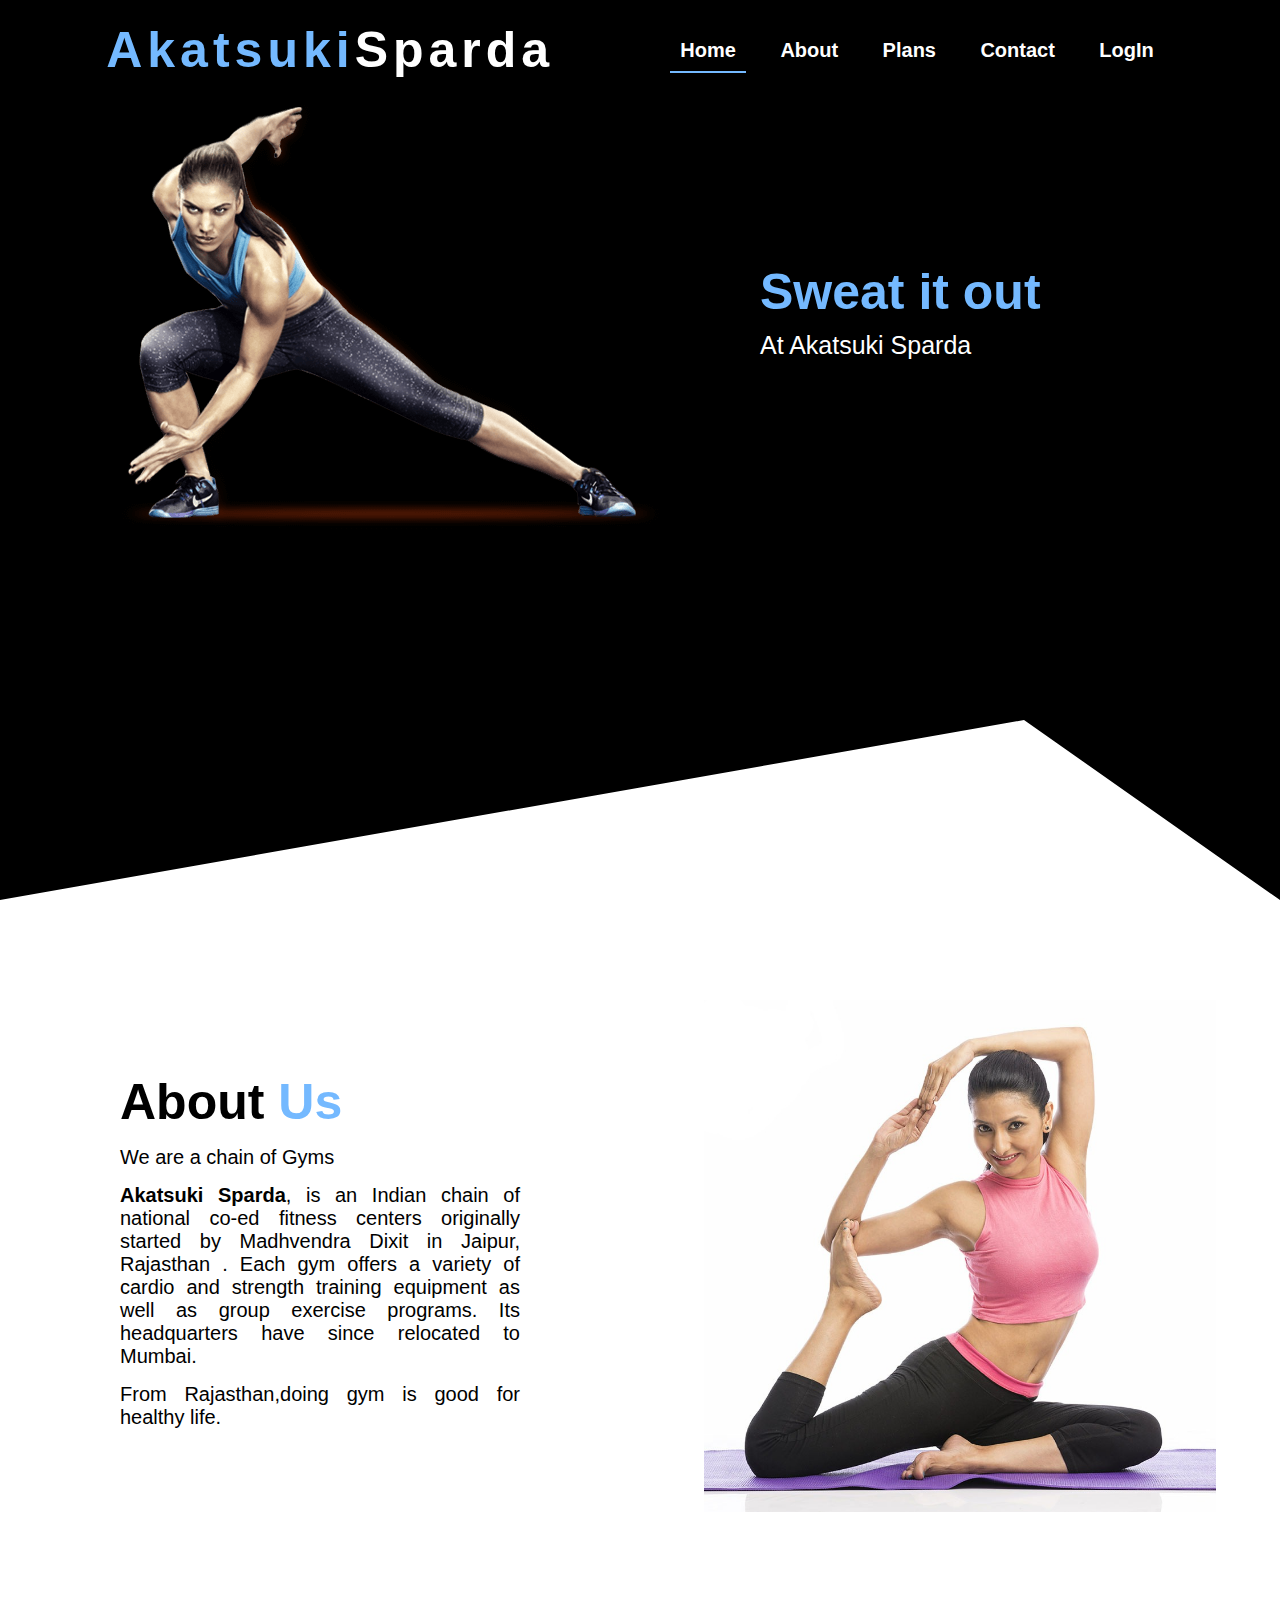
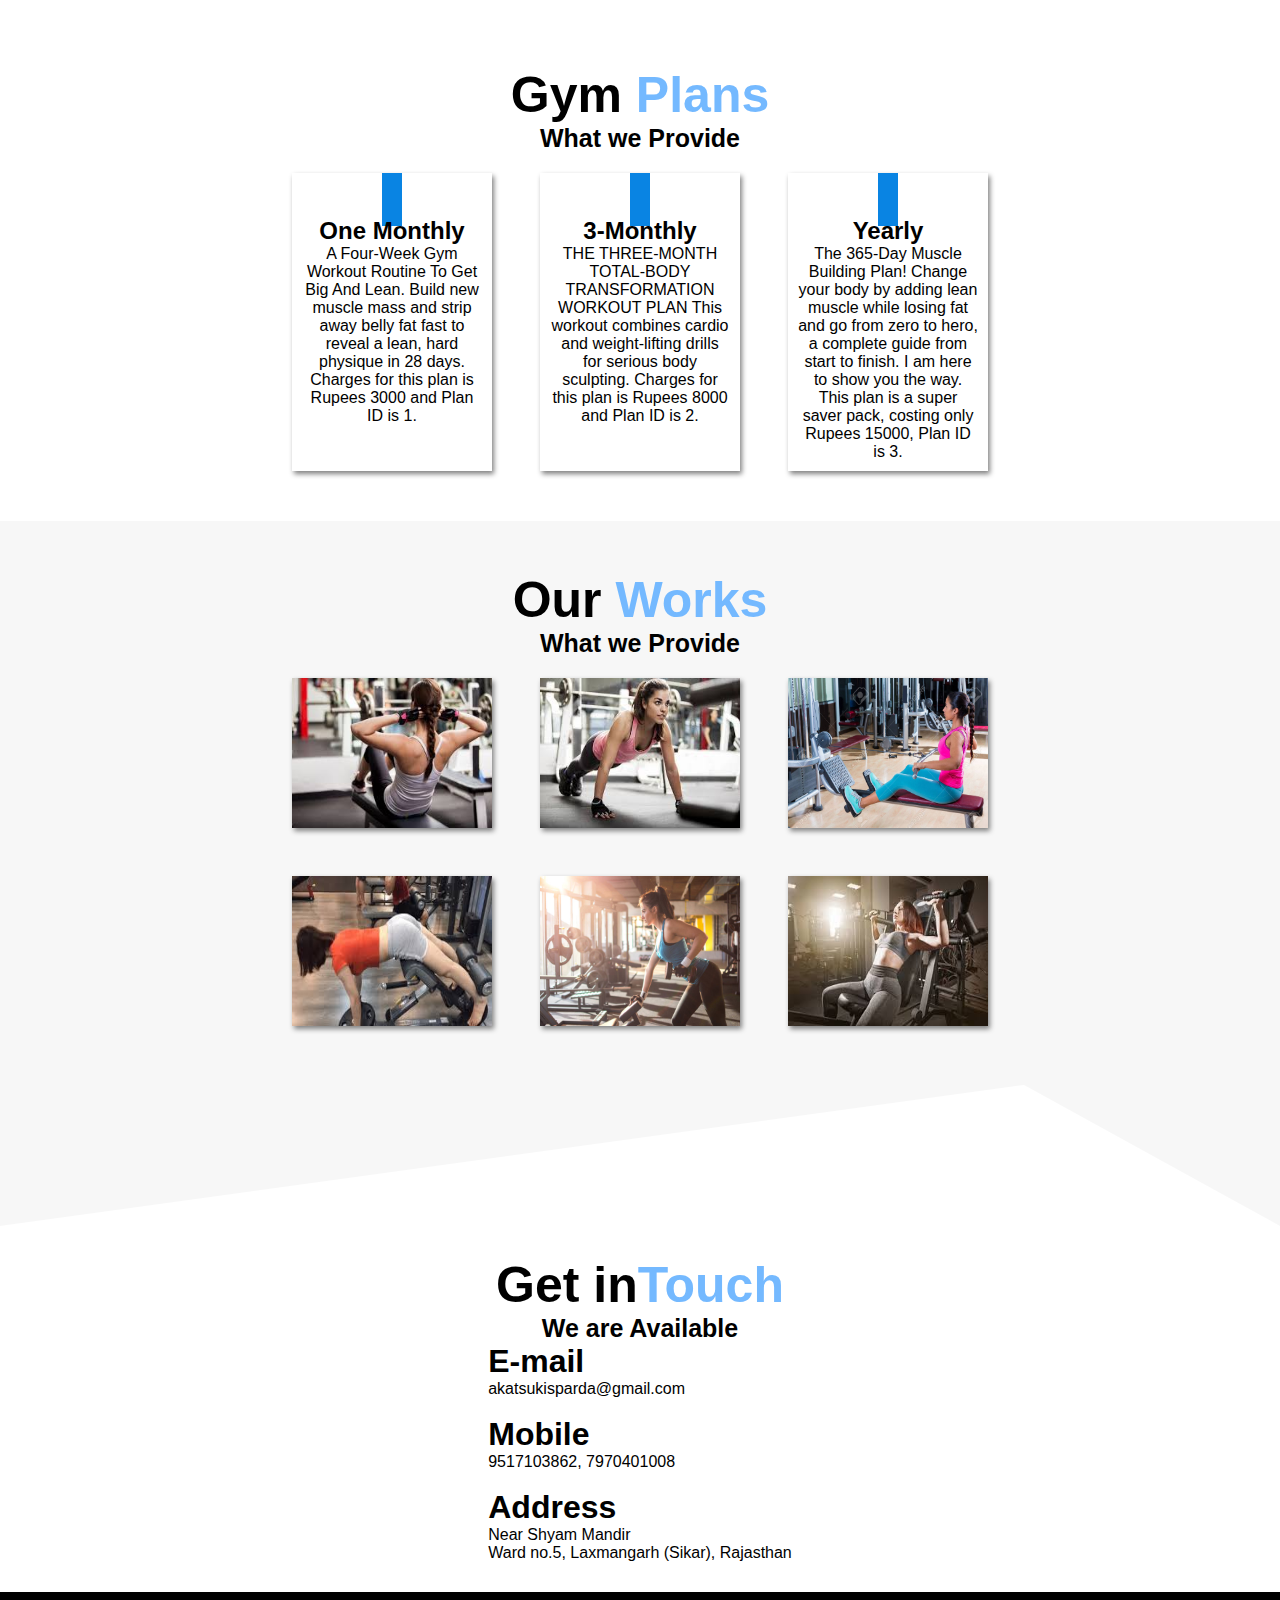
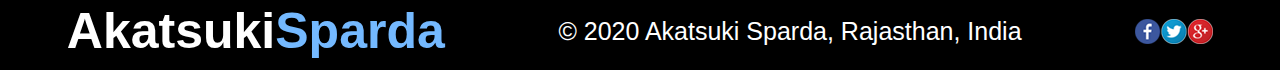
<file: index.html>
<!DOCTYPE html>
<html>

<head>
	<title>Webite Fitness & Gym</title>
	<link rel="stylesheet" type="text/css" href="style.css">

</head>

<body>
	<header id="home">
		<nav>
			<div class="logo">
				<span id="blue">Akatsuki</span>Sparda
			</div>
			<div class="menu">
				<a href="#home">Home</a>
				<a href="#about">About</a>
				<a href="#services">Plans</a>
				<a href="#contact">Contact</a>
				<a href="Gym_login_page.html">LogIn</a>
			</div>

		</nav>


		<div class="container">
			<div class="left">
				<img src="images/banner.png">
			</div>
			<div class="right">
				<h1>Sweat it out</h1>
				<p>At Akatsuki Sparda</p>
			</div>
		</div>
	</header>
	<section id="about">
		<div class="about-row">
			<div class="about-left-col">
				<h1> About <span id="blue">Us</span></h1>
				<p id="p-title">We are a chain of Gyms</p>
				<p>
					<b>Akatsuki Sparda</b>, is an Indian chain of national co-ed fitness centers
					originally started by Madhvendra Dixit in Jaipur, Rajasthan . Each gym offers a variety of cardio and
					strength training equipment as well as group exercise programs. Its headquarters have since
					relocated to Mumbai.

				</p>
				<p>
					From Rajasthan,doing gym is good for healthy life.
				</p>
			</div>
			<div class="about-right-col">
				<img src="images/img1.jpg">
			</div>
		</div>
	</section>

	<section id="services">
		<div class="services-info">
			<h1>Gym <span id="blue">Plans</span></h1>
			<p>What we Provide</p>
		</div>
		<div class="services-row">
			<div class="services-box">
				<i class="fa fa-suitcase" aria-hidden="true"></i>
				<h2>One Monthly</h2>
				<p> A Four-Week Gym Workout Routine To Get Big And Lean.
					Build new muscle mass and strip away belly fat fast to reveal a lean, hard physique in 28 days.
					Charges for this plan is Rupees 3000 and Plan ID is 1.</p>
			</div>

			<div class="services-box">
				<i class="fa fa-suitcase" aria-hidden="true"></i>
				<h2>3-Monthly</h2>
				<p>THE THREE-MONTH TOTAL-BODY TRANSFORMATION WORKOUT PLAN
					This workout combines cardio and weight-lifting drills for serious body sculpting.
				Charges for this plan is Rupees 8000 and Plan ID is 2. </p>
			</div>

			<div class="services-box">
				<i class="fa fa-suitcase" aria-hidden="true"></i>
				<h2>Yearly</h2>
				<p>The 365-Day Muscle Building Plan!
					Change your body by adding lean muscle while losing fat
					 and go from zero to hero, a complete guide from start to finish. 
					 I am here to show you the way.
					This plan is a super saver pack, costing only Rupees 15000, 
				   Plan ID is 3.</p>
			</div>

		</div>
	</section>


	<section id="work">
		<div class="services-info">
			<h1>Our <span id="blue">Works</span></h1>
			<p>What we Provide</p>
		</div>
		<div class="services-row">
			<div class="work-box">
				<img src="images/ex1.jpg">
			</div>
			<div class="work-box">
				<img src="images/ex2.jpg">
			</div>
			<div class="work-box">
				<img src="images/ex3.jpg">
			</div>
			<div class="work-box">
				<img src="images/ex4.jpg">
			</div>
			<div class="work-box">
				<img src="images/ex5.jpg">
			</div>
			<div class="work-box">
				<img src="images/ex6.jpg">
			</div>
		</div>
	</section>

	<section id="contact">
		<div class="services-info">
			<h1>Get in<span id="blue">Touch</span></h1>
			<p> We are Available</p>
		</div>

		<div class="contact-row">

			<div class="contact-center">
				<h1><i class="fa fa-envelope-o" aria-hidden="true"></i> E-mail</h1>
				<p>akatsukisparda@gmail.com</p><br>
				<h1><i class="fa fa-phone" aria-hidden="true"></i> Mobile</h1>
				<p>9517103862, 7970401008</p>
				<br>
				<h1><i class="fa fa-location-arrow" aria-hidden="true"></i> Address</h1>
				<p> Near Shyam Mandir<br>
					Ward no.5, Laxmangarh (Sikar), Rajasthan
				</p>
			</div>
		</div>


	</section>


	<section id="footer">
		<h1>Akatsuki<span id="blue">Sparda</span></h1>

		<p>&copy; 2020 Akatsuki Sparda, Rajasthan, India </p>
		<img src="images/icon.png">

	</section>
</body>

</html>
</file>
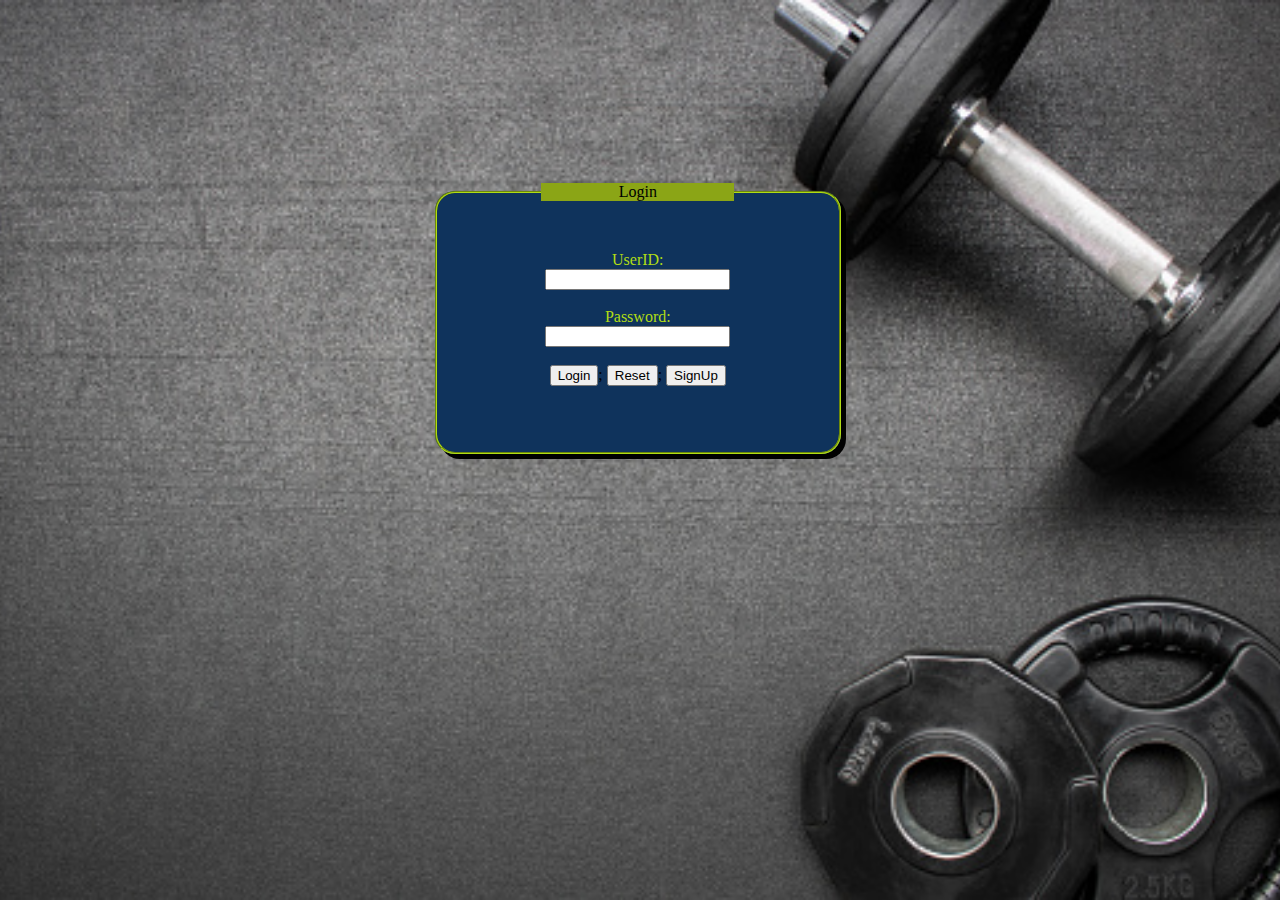
<file: Gym_login_page.html>
<html lang="en">
<head>
    <meta charset="UTF-8">
    <meta http-equiv="X-UA-Compatible" content="IE=edge">
    <meta name="viewport" content="width=device-width, initial-scale=1.0">
    <link rel="stylesheet" href="Gym_login_page.css">
    <title>Gym Login</title>
</head>
<style>
    body
    {
        background: url("Pics/background4.jpg")no-repeat center center fixed;
        -webkit-background-size: cover;
        -moz-background-size: cover;
        -o-background-size: cover;
        background-size: cover;
        padding-top:175px;
        padding-left:425px;
    }
</style>
<body>
    <fieldset>
        <legend>Login</legend>
        <form action="login.php" method="POST">


            <label for="name" style="color: rgb(177, 220, 20);">UserID:</label>
            <div class="username">
                <input type="text" name="myID" id="name" required autocomplete="off">
            </div> <br>

            <label for="passwd" style="color: rgb(177, 220, 20);">Password:</label>
            <div class="password">
                <input type="text" name="my_pw" id="passwd" required autocomplete="off">
            </div><br>

            <div class="login_button">
                <input type="submit" value="Login" name="submit">;
                <input type="reset" value="Reset">;
                <a href="Gym_signup_page.html"><button type="button">SignUp</button></a>
            </div>

        </form>
    </fieldset>
</body>

</html>
</file>
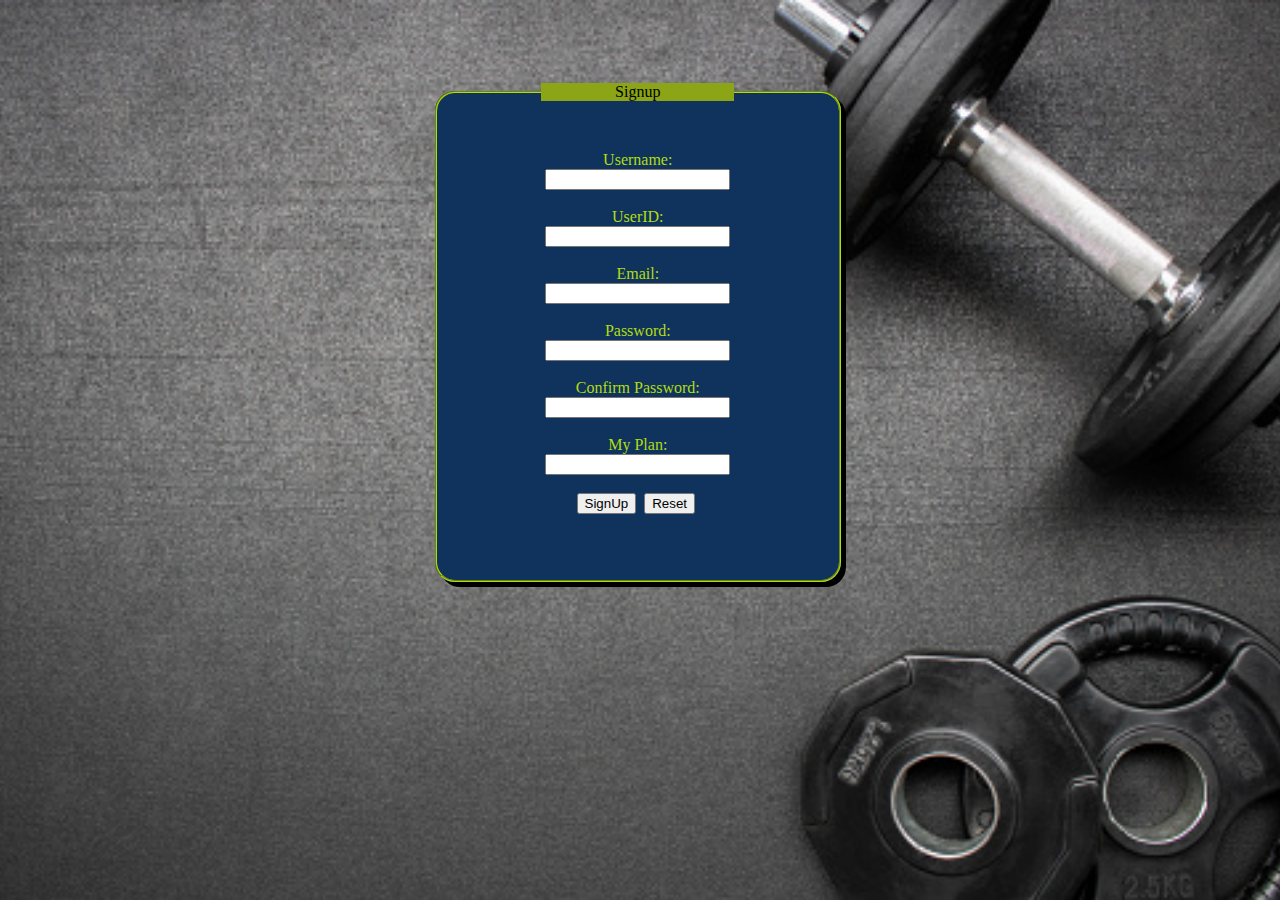
<file: Gym_signup_page.html>
<html lang="en">

<head>
    <meta charset="UTF-8">
    <meta http-equiv="X-UA-Compatible" content="IE=edge">
    <meta name="viewport" content="width=device-width, initial-scale=1.0">
    <link rel="stylesheet" href="Gym_login_page.css">
    <title>Gym Signup</title>
</head>
<style>
    body {
        background: url("Pics/background4.jpg")no-repeat center center fixed;
        -webkit-background-size: cover;
        -moz-background-size: cover;
        -o-background-size: cover;
        background-size: cover;
        padding-top: 75px;
        padding-left: 425px;
    }
</style>

<body>
    <fieldset>
        <legend>Signup</legend>
        <form name="form" onsubmit="return validation()" action="signup.php">

            <label for="username" style="color: rgb(177, 220, 20);">Username:</label>
            <div class="username">
                <input type="text" name="my_username" id="username" required autocomplete="off">
            </div> <br>

            <label for="userID" style="color: rgb(177, 220, 20);">UserID:</label>
            <div class="userID">
                <input type="text" name="my_userID" id="userID" required autocomplete="off">
            </div> <br>

            <label for="email" style="color: rgb(177, 220, 20);">Email:</label>
            <div class="email">
                <input type="email" name="my_email" id="email" required autocomplete="off">
            </div> <br>

            <label for="passwd" style="color: rgb(177, 220, 20);">Password:</label>
            <div class="password">
                <input type="text" name="my_pw" id="passwd" required autocomplete="off">
            </div><br>

            <label for="confirmpasswd" style="color: rgb(177, 220, 20);">Confirm Password:</label>
            <div class="confirmpassword">
                <input type="text" name="my_cpw" id="confirmpasswd" required autocomplete="off">
            </div><br>

            <label for="planID" style="color: rgb(177, 220, 20);">My Plan:</label>
            <div class="plan">
                <input type="number" name="plan_id" id="planID" required>
            </div><br>

            <div class="signup_button">
                <input type="submit" value="SignUp">&nbsp;
                <input type="reset" value="Reset">&nbsp;
            </div>

        </form>
    </fieldset>

     <script type="text/javascript">
    
        function validation()
        {
            var user = document.getElementById('username').value;
            var email = document.getElementById('email').value;
            var pass = document.getElementById('passwd').value;
            var ckpass = document.getElementById('confirmpasswd').value;

            if(!isNaN(user)){
                alert("USER NAME CAN'T BE A NUMBER");
                return false;
            }

            if(!email.match( /^(([^<>()[\]\\.,;:\s@\"]+(\.[^<>()[\]\\.,;:\s@\"]+)*)|(\".+\"))@((\[[0-9]{1,3}\.[0-9]{1,3}\.[0-9]{1,3}\.[0-9]{1,3}\])|(([a-zA-Z\-0-9]+\.)+[a-zA-Z]{2,}))$/))
            {
                alert("**Invalid Email");
                return false;
            }

            if(pass.length<=8){
                alert("**Password length too short, must be more than 8");
                return false;
            }
            
            if(pass!=ckpass){
                alert("**Password Does Not Match");
                return false;
            }



        }

     </script>

</body>

</html>
</file>
<file: style.css>
*{padding: 0; margin:0; box-sizing: border-box; font-family: sans-serif;}
header{
	width: 100%;
	height: 100vh;
	background: black;
	clip-path: polygon(0% 0%,100% 0%, 100% 100%,80% 80%,0% 100%);
}
nav{
	width: 100%;
	height: 100px;
	display: flex;
	justify-content: space-evenly;
	align-items: center;
	color: white;
}
.logo{
	font-size: 50px;
	font-weight: bold;
	letter-spacing: 5px;
}
#blue{
	color:#74b9ff;
}

.menu a{
	text-decoration: none;
	color: white;;
	font-size: 20px;
	font-weight: bold;
	padding: 10px;
	margin: 10px;
}


.menu a:first-child{
	border-bottom: 2px solid #74b9ff;
}
.icon img{
	width: 100px;
}
.container{
	width: 100%;
	display: flex;
	justify-content: center;
	align-items: center;
	color: white;
}
.left{
	flex-basis: 50%;
}
.right{
	flex-basis: 50%;
	max-width: 400px;
}
.right h1{
	color: #74b9ff;
	font-size: 50px;
}
.right p{
	font-size: 25px;
	margin:10px 0px;
}
.btn{
	background: transparent;
	padding: 10px 20px;
	color: #74b9ff;
	border: 1px solid #74b9ff;
	border-radius: 8px;
}
#about{
	padding: 100px 0px;
}
.about-row{
	width: 100%;
	display: flex;
	justify-content: space-around;
	align-items: center;
}
.about-left-col{
	flex-basis: 50%;

}
.about-right-col{
	flex-basis: 50%;	
	text-align: center;
}
.about-right-col img{
	width: 80%;
}
.about-left-col{
	max-width: 400px;
	margin:auto;
}


.about-left-col h1{
	font-size: 50px;
}
.about-left-col p{
	font-size: 20px;
	text-align: justify;
	margin:15px 0px;
}


.c-btn{
	padding: 10px;
	margin:10px 0px;
	color: white;
	border: none;
	background: #74b9ff;
}

#signup{
	padding-top: 50px;
	padding-bottom: 20px;
	background: rgba(0,0,0,0.03);
	clip-path: polygon(0% 0%,100% 0%, 100% 100%,80% 80%,0% 100%);
}

.signup-row{
	display: flex;
	justify-content: space-around;
	align-items: center;
}
.signup-left-col{
	flex-basis: 50%;
	text-align:center;
}
.signup-left-col img{
	width: 60%;
}
.signup-right-col{
	flex-basis: 50%;
}

.signup-right-col h1{
	font-size: 90px;
}
.signup-right-col h2{
	font-size: 45px;
	letter-spacing: 60px;
	color: rgba(0,0,0,0.3);
	margin:10px 0px;
}


#services{
	padding: 50px 0px;
}
.services-info{
	text-align: center;
}
.services-info h1{
	font-size: 50px;
}
.services-info p{
	font-size: 25px;
	font-weight: bold;
}
.services-row{
	display: grid;
	grid-template-columns: repeat(3,200px);
	grid-auto-rows: minmax(150px,auto);
	grid-gap: 3em;
	justify-content: center;
	padding-top: 20px;
}
.services-box{
	box-shadow: 2px 3px 5px grey;
	padding: 10px;
	text-align: center;

}
.services-box i{
	background: #0984e3;
	color: white;
	font-size: 30px;
	padding: 10px;
	margin-top: -20px;
}

#members{
	padding: 100px;
	background: url(images/dumble.png);
	background-size: 35% 35%;
	background-repeat: no-repeat;
	background-position: top right;
}
.member-card{
	text-align: center;
	padding-top: 50px;
	width: 50%;
	margin:auto;
	}

.member-card p{
	margin:20px 0px;
}
.member-card h2{
	margin:20px 0px;
}

#work{
	padding-top: 50px;
	padding-bottom: 200px;
	background: rgba(0,0,0,0.03);
	clip-path: polygon(0% 0%,100% 0%, 100% 100%,80% 80%,0% 100%);
}
.work-box{
	box-shadow: 2px 3px 5px grey;
}

.work-box img{
	width: 100%;
	height: 100%;
}

#contact{
	padding: 30px 0px;
}

.contact-row{
	display: flex;
	justify-content: center;
	align-items: center;
}
.contact-left-col{
	flex-basis: 50%;
	padding-top: 50px;
}
.contact-right-col{
	flex-basis: 50%;
	max-width: 450px;
	margin: auto;
}
.contact-right-col i{
	font-size: 20px;
	padding: 10px;
	background:#74b9ff;
	color: white; 
}
.contact-right-col p{
	margin-top: 10px;
	margin-bottom: 20px;
}


#footer{
	background: black;
	color:white;
	padding: 10px;
	display: flex;

	justify-content: space-around;
	align-items: center;
}


#footer h1{
	font-size: 50px;
}
#footer p{
	font-size: 25px;
}



.form{

	width: 70%;
	margin:auto;
	text-align: center;
}
.form input[type="text"]{
	width: 70%;
	padding: 10px;
	margin-bottom: 10px;
}
textarea{
	width: 70%;
	padding: 10px;
	margin-bottom: 10px;
}



.c_btn{
	background: black;
	color: white;
	padding: 10px;
	width: 50%;
	border:none;
}
</file>
<file: Gym_login_page.css>
legend
{
    background-color: rgb(139, 165, 22);
    margin:auto;
    width:50%;
    text-align:center;
    font size:100%;
}
fieldset
{
    padding-top: 50px;
    padding-bottom:50px;
    background-color: rgb(15, 51, 92);
    width:45%;
    text-align:center;
    border-radius: 20px;
    border-color:rgb(177, 220, 20);
    box-shadow: 5px 5px black;
}
</file>
